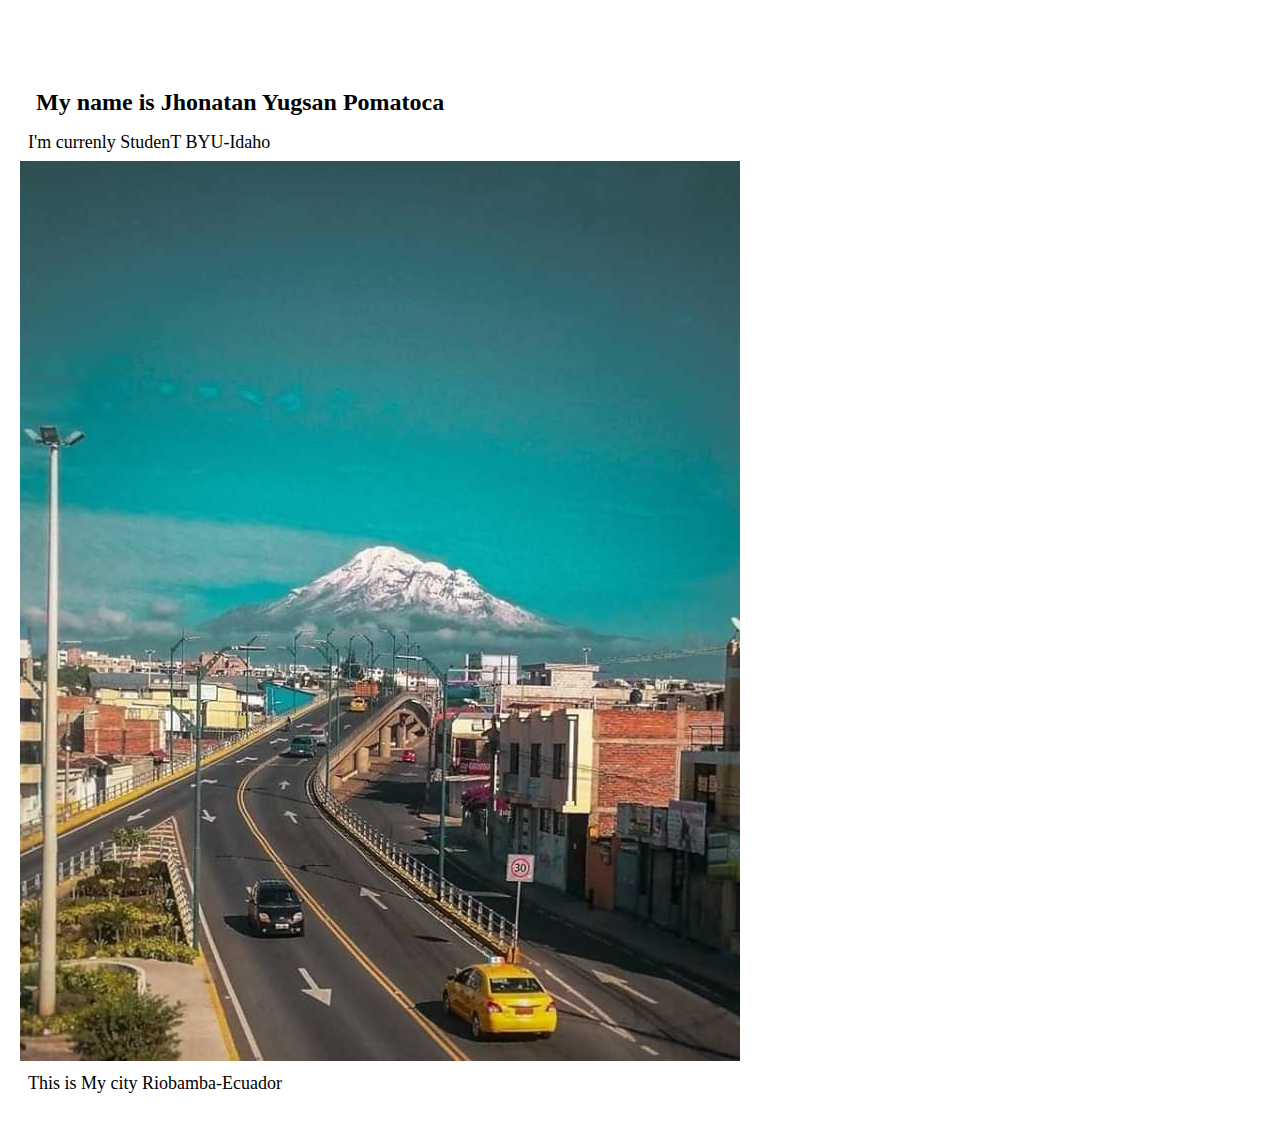
<file: index.html>
<!DOCTYPE html>
<html lang="en">
<head>
    <meta charset="UTF-8">
    <meta name="viewport" content="width=device-width, initial-scale=1.0">
    <title>Home Page </title>
    <link rel="stylesheet" href="styles/stlyles.css">
</head>
<body>
    <h1>Hola Mundo</h1>
    <h2>My name is Jhonatan Yugsan Pomatoca</h2>
    <P>I'm currenly StudenT BYU-Idaho</P>
    <img src="images/Nevado-Chimborazo.jpg" alt="">
    <p>This is My city Riobamba-Ecuador</p>
</body>
</html>
</file>
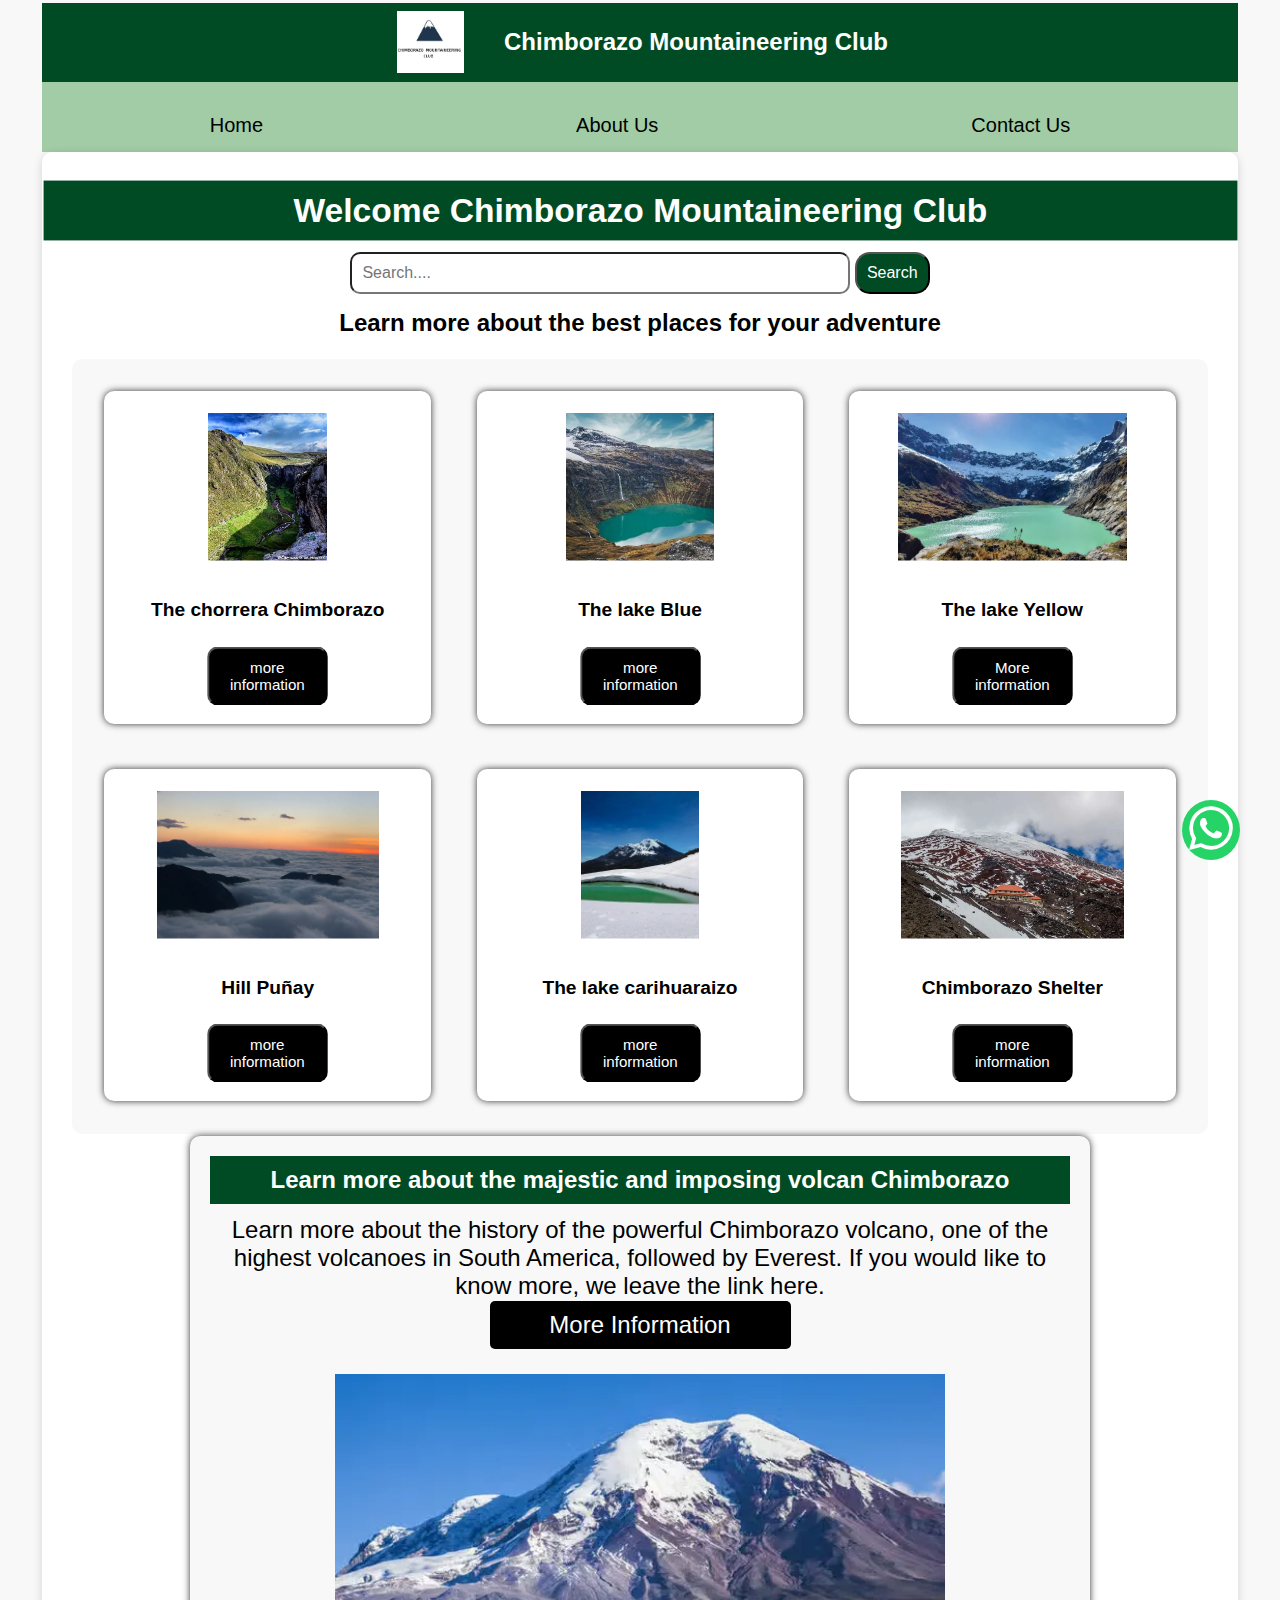
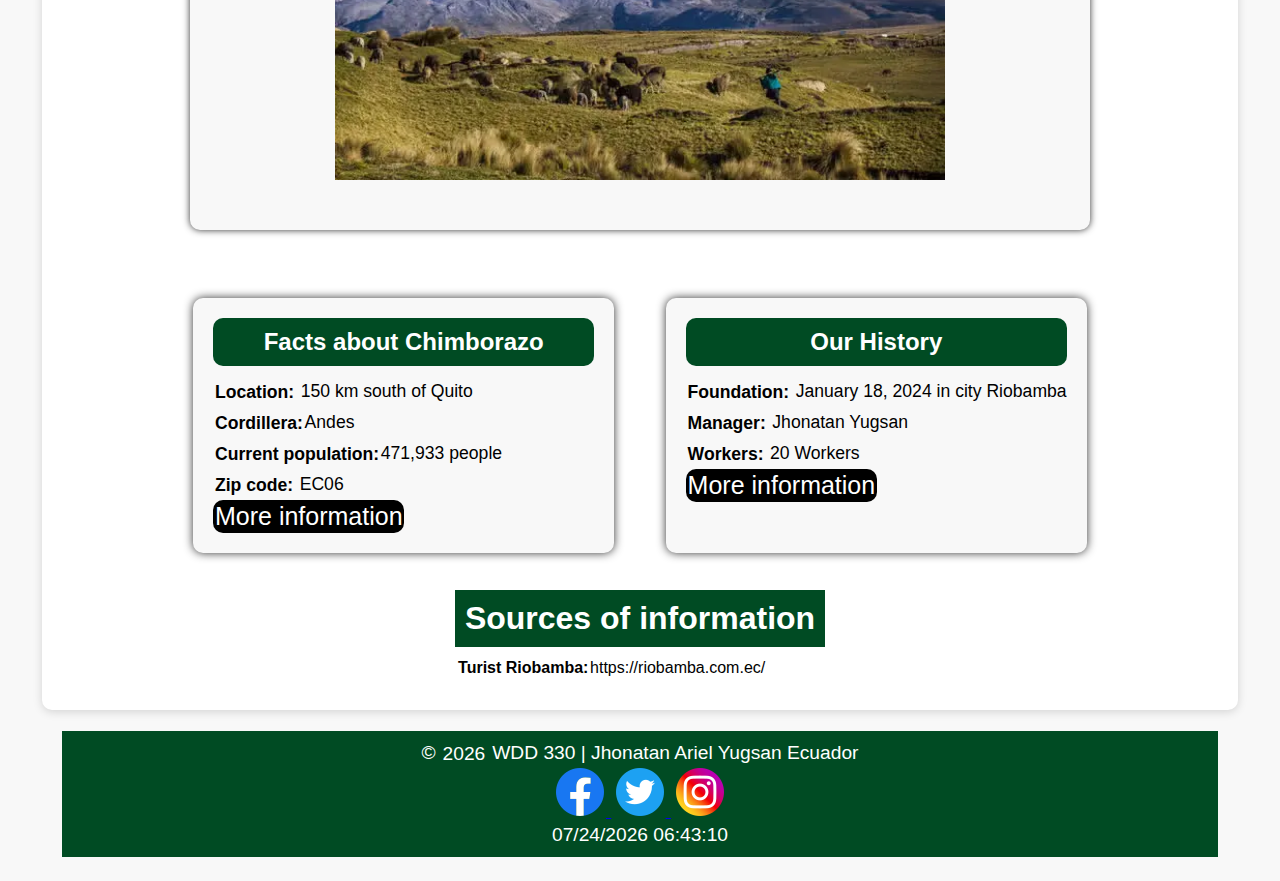
<file: project/index.html>
<!DOCTYPE html>
<html lang="en-US">
<head>
    <meta charset="UTF-8">
    <meta name="viewport" content="width=device-width, initial-scale=1.0">
    <title> Home | Chimborazo Mountaineering Club</title>
    <meta name="description" content="Home Page- Chimborazo Mountaineering Club​​">
    <meta name="author" content="Jhonatan  Yugsan ">
    <meta property="og:title" content="Home Chimborazo Mountaineering Club​" >
    <meta property="og:type" content="website">
    <link rel="icon" href="images/logoproject.webp" type="images/logoproject" >
    <link rel="stylesheet" href="css/home.css">
    <link rel="preconnect" href="https://fonts.googleapis.com">
    <link rel="preconnect" href="https://fonts.gstatic.com" crossorigin>
    <link rel="stylesheet" href="https://cdnjs.cloudflare.com/ajax/libs/font-awesome/6.6.0/css/all.min.css">
    <script defer src="scripts/home.js"></script>
  
</head>
<body> 
   <a href="https://api.whatsapp.com/send?phone=" class="btn-wsp" target="_blank">
        <i class="fa-brands fa-whatsapp"></i>
    </a>
    
    <header>
        
        <img  src="images/logoproject.webp" alt="Logo club mountainig">
    
        <span>Chimborazo  Mountaineering Club</span>         
    </header>  
    <nav>
        <a id="menu" href="#" class="show"></a>
        <ul class="navigation"> 

            <li><a href="index.html" id="Home">Home</a></li>
            <li><a href="about.html" id="About">About Us</a></li>
            <li><a href="contact.html" id="Contact">Contact Us</a></li>
           
           
        </ul> 
        
    </nav>  

    <main> 
        <h1>Welcome  Chimborazo  Mountaineering Club</h1>
        <div class="introduction">
       <div class="search">
        <input type="text" placeholder="Search....">
        <button>Search</button>

       </div>
        </div>
        <div class="discover"> 
        <h2>Learn more about the best places for your adventure</h2>
        </div>

        <section class="Placeschimborazo">

        <div class="card">
        <img src="images/chorrerachimborazo.webp" alt=" The Chorrera Chimborazo" loading="lazy">
        <h3>The chorrera Chimborazo</h3>
         <button id="openButton">more information</button>
         <dialog  id="dialogBox">
          <p><strong>Location:</strong>F579+PMH, San Juan</p>
          <p><strong>Altitude:</strong> 3.550 m.s.n.m</p>
          <p><strong>Phone number:</strong>(2345)88690</p>
          <p><strong>Sports:</strong> hike ,climbing</p>
           <p><strong>Information:</strong>Considered one of the best climbing areas in Ecuador, located at 3,550 meters above sea level, it has more than 100 equipped rock climbing routes, ranging in difficulty from V+ to 8c+; its walls are 2 km long and range in height from 20 to 100 meters.</p>
          <img src="images/chorrerachimborazo.webp" alt=" The Chorrera Chimborazo" loading="lazy">
          <button id="closeButton">X</button>
        </dialog>
        </div>
                
        <div class="card">
        <img src="images/lakeblues.webp" alt=" The lake Blue" loading="lazy">
        <h3>The lake Blue </h3> 
        <button id="openInfo">more information</button>
        <dialog  id="dialogInfo">
          <p><strong>Location:</strong>7HXF+52M, Cubillín</p>
          <p><strong>Altitude:</strong> 4.189 m.s.n.m.</p>
          <p> <strong>Phone number:</strong>(2345)458690</p>
          <p> <strong>Sports:</strong> camping ,hike</p>
          <p><strong>Information:</strong>This lagoon is considered the most beautiful in the El Altar Volcano lake complex in Chimborazo Province, Ecuador, due to its diverse and spectacular waterfalls, emanating from melting glaciers, its large caldera-shaped volcanic rock, and its azure waters. It is located at an altitude of 4,189 meters above sea level.</p>
          <img src="images/lakeblues.webp" alt=" The lake Blue" loading="lazy">
          <button id="closeInfo">X</button>
        </dialog>
        </div>

        <div class="card">
        <img src="images/lakeyellow.webp" alt=" The lake Blue" loading="lazy">
        <h3>The lake Yellow </h3>
        <button id="openInfor">More information</button>
        <dialog  id="dialogInfor">
        <p> <strong>Location:</strong> Sangay National Park, 8HH7+5PW Campin</p>
        <p><strong>Altitude:</strong>  4.150 m s.n.m</p>
        <p> <Strong>Phone number:</Strong> (2345)458690</p>
        <p> <strong>Sports:</strong> climbing, hike</p>
        <p> <strong>Information:</strong>It is one of the lagoons in the Altar Nevado lake system. It is located within the peak's crater at 4,150 m above sea level. It is formed by the melting of the snow and its mineral color, hence its name "Yellow Lagoon." The formation is approximately 220 to 250 m wide by 600 m long.</p>
        <img src="images/lakeyellow.webp" alt=" The lake Blue" loading="lazy">
        <button id="closeInfor">X</button>
      </dialog>
        </div>
        
        <div class="card">
        <img src="images/hillpuñay.webp" alt=" The lake Blue" loading="lazy">
        <h3>Hill Puñay </h3>
        <button id="openIn">more information</button>
        <dialog  id="dialogIn">
          <p> <strong>Location:</strong>M28H+WM, Llagos</p>
          <p><strong>Altitude:</strong> 2.139 m.s.n.m.</p>
          <p><strong>Phone number:</strong> (2345)458690</p>
          <p><Strong>Sports:</Strong> hike, camping</p>
          <p><Strong>Information:</Strong>Puñay is the mountain that rises alone in the middle of the great Piñancay valley. It boasts brilliant sunsets, accompanied by rays that pierce the vast coastal plain. The residents of Chunchi claim that on clear nights, they can see the lights of Guayaquil glisten from the top of this mountain. </p>
          <img src="images/hillpuñay.webp" alt=" The lake Blue" loading="lazy">
          <button id="closeIn">X</button>
        </dialog>
        </div>
        
    
        <div class="card">
            <img src="images/lakegariguarazo.webp" alt=" The lake Blue" loading="lazy">
            <h3>The lake carihuaraizo </h3>
            <button id="openMore">more information</button>
            <dialog  id="dialogMore">
              <p><strong>Location:</strong>H6VW+RCG</p>
              <p><strong>Altitude:</strong> 4.179 m.s.n.m.</p>
              <p> <strong>Phone number:</strong>(2345)458690</p>
              <p><strong>Sports:</strong> camping, hike</p>
              <p><Strong>Information:</Strong> Carihuairazo is one of the most easily accessible and acclimatizing mountains for mountaineers seeking to summit the country's most challenging peaks. It is located just 10 km from Nevado Chimborazo</p>
              <img src="images/lakegariguarazo.webp" alt=" The lake Blue" loading="lazy">
           
              <button id="closeMore">X</button>
            </dialog>
            </div>
        <div class="card">
            <img src="images/refsafechimborazo.webp" alt=" The lake Blue" loading="lazy">
            <h3>Chimborazo Shelter </h3>
            <button id="openFile">more information</button>
            <dialog  id="dialogFile">
            <p><strong>Location:</strong>The foot of Chimborazo on its southwest slope.</p>
            <p><strong>Altitude:</strong> 4.179 m.s.n.m.</p>
            <p> <strong>Phone number:</strong>(2345)458690</p>
            <p><strong>Sports:</strong> climbing , camping</p>
            <p><Strong>Information:</Strong>At the Chimborazo refuge, you can engage in activities such as photography, environmental interpretation, landscape observation (flora and fauna - condors - vicuñas), handicraft sales, and food service. The Andean condor is a bird of great value to Ecuador and can be seen on the National Emblem and the Flag of Ecuador.</p>
            <img src="images/refsafechimborazo.webp" alt=" The lake Blue" loading="lazy">
            <button id="closeFile">X</button>
          </dialog>
            </div>
             
       
      </section>

      <section class="Heros">
        <h2>Learn more about the majestic and imposing volcan Chimborazo</h2>
           
        <p> Learn more about the history of the powerful Chimborazo volcano, one of the highest volcanoes in South America, followed by Everest. If you would like to know more, we leave the link here.</p>
        <a href="https://www.google.com/search?q=a07694d29&rlz=1C1ONGR_esEC1051EC1051&sourceid=chrome&ie=UTF-8" class="cta-button">More Information</a>
        <img src="images/chimborazo.webp"  alt="chamber commerce Riobamba">
   
    </section>
     <div class="info-grid"> 
                <section id="Facts">
                    <h2>Facts about Chimborazo</h2>
                    <ul>
                        <li><strong>Location:</strong> 150 km south of Quito</li>
                        <li> <strong>  Cordillera:</strong>Andes </li>
                        <li> <strong>Current population:</strong>471,933 people</li>
                        <li> <strong>Zip code:</strong> EC06 </li>
                        
                    </ul>
                    <a href="https://es.wikipedia.org/wiki/Provincia_de_Chimborazo">More information</a>

                </section>
                <section id="histoty">
                    <h2>Our History</h2>
                    <ul>
                      <li>
                        <strong>Foundation:</strong> January 18, 2024 in city Riobamba
                      </li>
                      <li><strong>Manager:</strong> Jhonatan Yugsan</li>
                      <li><strong>Workers:</strong>  20 Workers</li>
                    </ul>
                    <a href="about.html" target="_blank"> More information</a>
                  </section>
                  </div>
                  <div class="source">
                  <h4>Sources of information</h4>
                  <p><strong>Turist Riobamba:</strong>https://riobamba.com.ec/</p>
                </div>

        </main>
    <footer>
        <p>&copy; <span id="copyright-year"></span> WDD 330 | Jhonatan Ariel Yugsan  Ecuador</p>
        <a href="https://www.facebook.com/">
            <img src="images/facebooklogo.png" alt="Facebook">
          </a>
            <a href="https://twitter.com">
            <img src="images/Twiterlogo.png" alt="Twitter">
          </a>
          <a href="https://www.instagram.com/">
            <img src="images/Instagramlogo.png" alt="Instagram">
          </a>
           
        <p id="demo"></p>
        
    </footer>
    <script src="scripts/main.js" type="module"></script>
  </body>
</html>
</file>
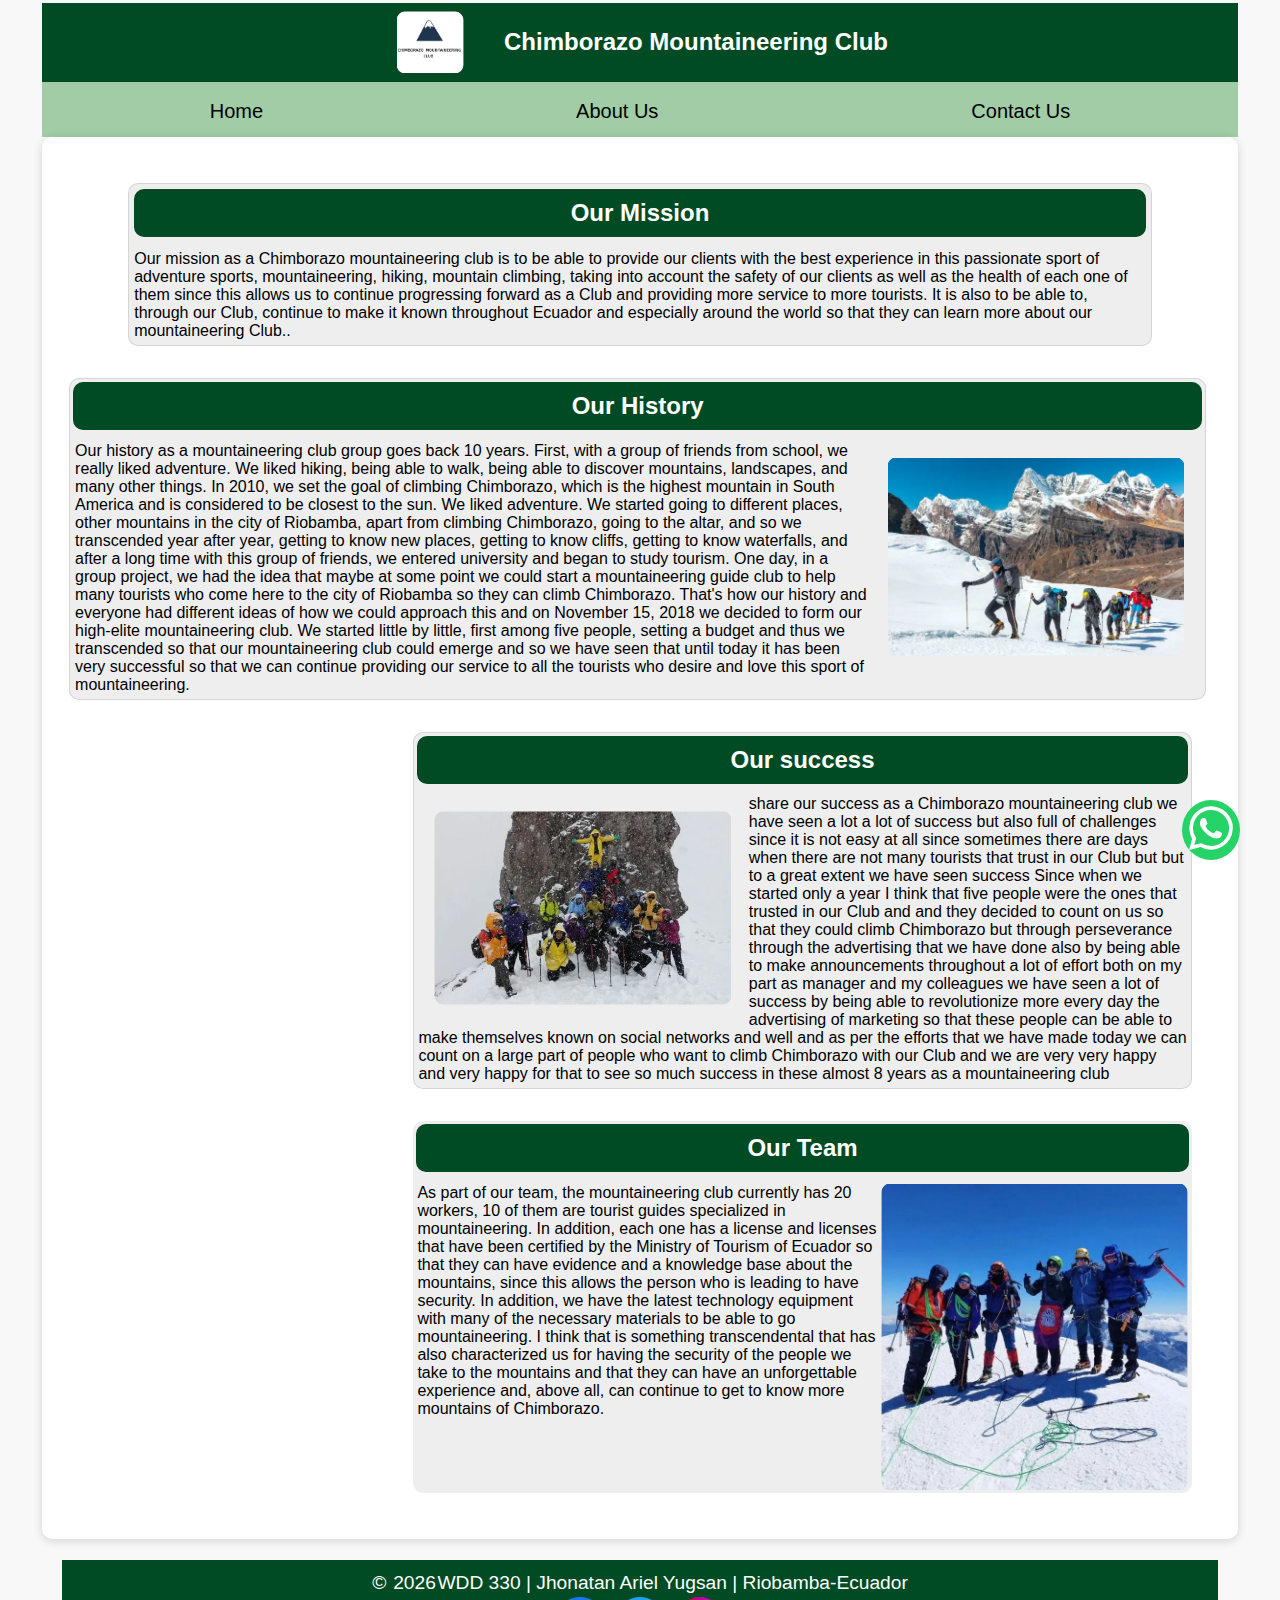
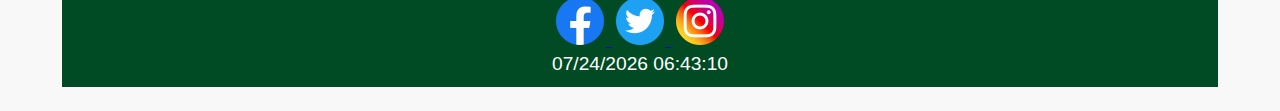
<file: project/about.html>
<!DOCTYPE html>
<html lang="en-US">
<head>
    <meta charset="UTF-8">
    <meta name="viewport" content="width=device-width, initial-scale=1.0">
    <title> About | Chimborazo Mountaineering Club</title>
    <meta name="description" content="About Page- Chimborazo Mountaineering Club​​">
    <meta name="author" content="Jhonatan  Yugsan ">
    <meta property="og:title" content="About Chimborazo Mountaineering Club​" >
    <meta property="og:type" content="website">
    <meta property="og:url" content="https://jhonatan-35.github.io/projectWdd330/project/about.html" >
    <meta property="og:image" content="https://github.com/Jhonatan-35/projectWdd330/tree/main/project/images" >
    <link rel="icon" href="images/logoproject.webp" type="images/logoproject" >
    <link rel="stylesheet" href="css/about.css">
    <link rel="preconnect" href="https://fonts.googleapis.com">
    <link rel="preconnect" href="https://fonts.gstatic.com" crossorigin>
    <link rel="stylesheet" href="https://cdnjs.cloudflare.com/ajax/libs/font-awesome/6.6.0/css/all.min.css">
    <script defer src="scripts/home.js"></script>

</head>
<body> 
   <a href="https://api.whatsapp.com/send?phone=" class="btn-wsp" target="_blank">
        <i class="fa-brands fa-whatsapp"></i>
    </a>
    
    <header>
        
        <img  src="images/logoproject.webp" alt="Logo Project">
    
        <span>Chimborazo  Mountaineering Club</span>         
    </header>  
    <nav>
        <a id="menu" href="#" class="show"></a>
        <ul class="navigation"> 

            <li><a href="index.html" id="Home">Home</a></li>
            <li><a href="about.html" id="About">About Us</a></li>
            <li><a href="contact.html" id="Contact">Contact Us</a></li>
           
           
        </ul> 
        
    </nav>  

    <main> 
        
      
    
        <div class=" conteneder">
            <section>
            <div class="title-content">
              <h2>Our Mission</h2>
            </div>
              
              <p>Our mission as a Chimborazo mountaineering club is to be able to provide our clients with the best experience in this passionate sport of adventure sports, mountaineering, hiking, mountain climbing, taking into account the safety of our clients as well as the health of each one of them since this allows us to continue progressing forward as a Club and providing more service to more tourists. It is also to be able to, through our Club, continue to make it known throughout Ecuador and especially around the world so that they can learn more about our mountaineering Club..</p>
            </section>
            </div>  
          
        <div class="cont">
        <section>
          <h2>Our History</h2>
          <img src="images/Revolutioncamping.webp" alt=" History club montain" width="300" loading="lazy">
          <p>Our history as a mountaineering club group goes back 10 years. First, with a group of friends from school, we really liked adventure. We liked hiking, being able to walk, being able to discover mountains, landscapes, and many other things. In 2010, we set the goal of climbing Chimborazo, which is the highest mountain in South America and is considered to be closest to the sun. We liked adventure. We started going to different places, other mountains in the city of Riobamba, apart from climbing Chimborazo, going to the altar, and so we transcended year after year, getting to know new places, getting to know cliffs, getting to know waterfalls, and after a long time with this group of friends, we entered university and began to study tourism. One day, in a group project, we had the idea that maybe at some point we could start a mountaineering guide club to help many tourists who come here to the city of Riobamba so they can climb Chimborazo. That's how our history and everyone had different ideas of how we could approach this and on November 15, 2018 we decided to form our high-elite mountaineering club. We started little by little, first among five people, setting a budget and thus we transcended so that our mountaineering club could emerge and so we have seen that until today it has been very successful so that we can continue providing our service to all the tourists who desire and love this sport of mountaineering. </p>
          
          
        </section>
        </div>
        <div class=" Sucess">
          <section>
            <h2>Our success</h2>
            <img src="images/gred.webp" alt="Sucess club montain" width="300" loading="lazy">
            <p>share our success as a Chimborazo mountaineering club we have seen a lot a lot of success but also full of challenges since it is not easy at all since sometimes there are days when there are not many tourists that trust in our Club but but to a great extent we have seen success Since when we started only a year I think that five people were the ones that trusted in our Club and and they decided to count on us so that they could climb Chimborazo but through perseverance through the advertising that we have done also by being able to make announcements throughout a lot of effort both on my part as manager and my colleagues we have seen a lot of success by being able to revolutionize more every day the advertising of marketing so that these people can be able to make themselves known on social networks and well and as per the efforts that we have made today we can count on a large part of people who want to climb Chimborazo with our Club and we are very very happy and very happy for that to see so much success in these almost 8 years as a mountaineering club</p>
         
          </section>
          </div>
          <div class=" Account">
            <section>
              <h2>Our Team</h2>
              <img src="images/guideturistrio.webp" alt="team turist" width="400" loading="lazy">
             
              <p> As part of our team, the mountaineering club currently has 20 workers, 10 of them are tourist guides specialized in mountaineering. In addition, each one has a license and licenses that have been certified by the Ministry of Tourism of Ecuador so that they can have evidence and a knowledge base about the mountains, since this allows the person who is leading to have security. In addition, we have the latest technology equipment with many of the necessary materials to be able to go mountaineering. I think that is something transcendental that has also characterized us for having the security of the people we take to the mountains and that they can have an unforgettable experience and, above all, can continue to get to know more mountains of Chimborazo.</p>
            
            </section>
            </div>

                  

        </main>
    <footer>
        <p>&copy; <span id="copyright-year"></span>WDD 330 | Jhonatan Ariel Yugsan | Riobamba-Ecuador</p>
        <a href="https://www.facebook.com/">
            <img src="images/facebooklogo.png" alt="Facebook">
          </a>
            <a href="https://twitter.com">
            <img src="images/Twiterlogo.png" alt="Twitter">
          </a>
          <a href="https://www.instagram.com/">
            <img src="images/Instagramlogo.png" alt="Instagram">
          </a>
        <p id="demo"></p>
       
    </footer>
    
  </body>
</html>
</file>
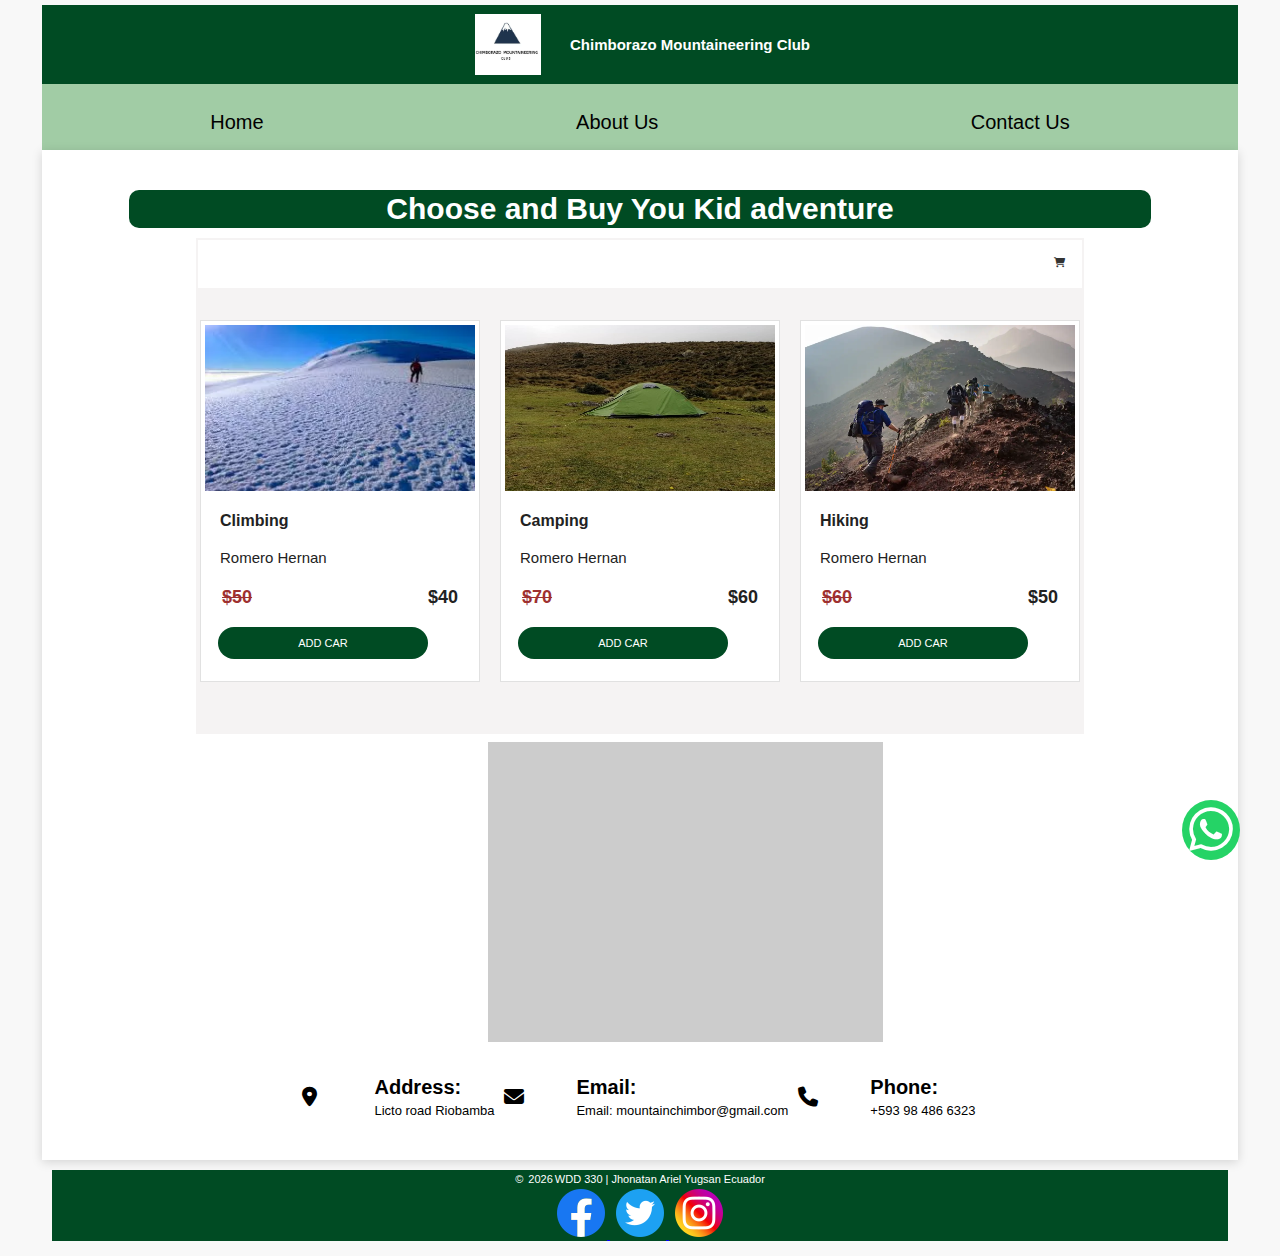
<file: project/contact.html>
<!DOCTYPE html>
<html lang="en-US">
<head>
    <meta charset="UTF-8">
    <meta name="viewport" content="width=device-width, initial-scale=1.0">
    <title> Contact |Chimborazo Mountaineering Club</title>
    <meta name="description" content="Contact Page- Chimborazo Mountaineering Club​">
    <meta name="author" content="Jhonatan  Yugsan ">
    <meta property="og:title" content="Contact" >
    <meta property="og:type" content="website">
    <meta property="og:url" content="https://jhonatan-35.github.io/wdd231/project/contact.html" >
    <meta property="og:image" content="https://github.com/Jhonatan-35/wdd231/tree/main/project/images" >
    <link rel="icon" href="images/logoproject.webp" type="images/logoproject" >
    <link rel="stylesheet" href="css/contact.css">
    <link rel="preconnect" href="https://fonts.googleapis.com">
    <link rel="preconnect" href="https://fonts.gstatic.com" crossorigin>
    <link rel="stylesheet" href="https://cdnjs.cloudflare.com/ajax/libs/font-awesome/6.6.0/css/all.min.css">
    <script defer src="scripts/contact.js"></script>
    
</head>
<body> 
  <a href="https://api.whatsapp.com/send?phone=" class="btn-wsp" target="_blank">
    <i class="fa-brands fa-whatsapp"></i>
</a>
    
    <header>
        
        <img  src="images/logoproject.webp" alt="Logo project">
    
        <span>Chimborazo Mountaineering Club</span>         
    </header>  
    <nav>
        <a id="menu" href="#" class="show"></a>
        <ul class="navigation"> 

          
          <li><a href="index.html" id="Home">Home</a></li>
          <li><a href="about.html" id="About">About Us</a></li>
          <li><a href="contact.html" id="Contact">Contact Us</a></li>
         
        </ul> 
        
    </nav>  
   
    <main> 
       
      <h1>Choose and  Buy You Kid adventure</h1>
      <div class="container">
        <nav id="car">
            <i class="fa-solid fa-cart-shopping">
                <div class="buy-card">
                    <ul class="nav-card">
                        <li>imagen</li>
                        <li>Name</li>
                        <li>Price</li>
                        <li>Cantidad</li>
                        <li></li>
                    </ul>
                    <div class="list_of_adventures">
                        <img src="images/climbing.webp" alt="">
                        <p>Climbing</p>
                        <p>40$</p>
                        <p>1</p>
                        <P>X</P>

                    </div>
                    <button id="remove_car">Remove Car</button>
                </div>
            </i>
        </nav>
       
        <div class="grid" id="list-Car">
            <div class="items">
                <img src="images/climbing.webp" alt="climbing Chimborazo">
                <div class="info">
                    <h3>Climbing</h3>
                    <p>Romero Hernan</p>
                    <div class="precio">
                        <p>$50</p>
                        <p>$40</p>
                    </div>
                    <button>Add Car</button>
                </div>
            </div>
            <div class="items">
                <img src="images/acampar.webp" alt="camping Chimborazo">
                <div class="info">
                    <h3>Camping</h3>
                    <p>Romero Hernan</p>
                    <div class="precio">
                        <p>$70</p>
                        <p>$60</p>
                    </div>
                    <button>Add Car</button>
                </div>
            </div>
            <div class="items">
                <img src="images/raisechim.webp" alt=" Raise mountain">
                <div class="info">
                    <h3>Hiking</h3>
                    <p>Romero Hernan</p>
                    <div class="precio">
                        <p>$60</p>
                        <p>$50</p>
                    </div>
                    <button>Add Car</button>
                </div>
            </div>
            </div>
        
    </div>

      <div class="map-container">
      <div class="mapBg"></div>
      <div class="map">
          <iframe src="https://www.google.com/maps/embed?pb=!1m14!1m12!1m3!1d7975.860332933913!2d-78.60609318623051!3d-1.762775034419312!2m3!1f0!2f0!3f0!3m2!1i1024!2i768!4f13.1!5e0!3m2!1ses!2sec!4v1720555062243!5m2!1ses!2sec" width="600" height="450" style="border:0;" allowfullscreen="" loading="lazy" referrerpolicy="no-referrer-when-downgrade"></iframe>
      </div>
    </div>
 
  <div class="contactMethod">
    <div class="method">
        <i class="fa-solid fa-location-dot contactIcon"></i>
        <article class="text">
            <h2 class="sub-heading">Address:</h2>
            <p class="para"> Licto road Riobamba</p>
        </article>
    </div>

    <div class="method">
        <i class="fa-solid fa-envelope contactIcon"></i>
        <article class="text">
            <h2 class="sub-heading">Email:</h2>
            <p class="para">Email: mountainchimbor@gmail.com</p>
        </article>
    </div>

    <div class="method">
        <i class="fa-solid fa-phone contactIcon"></i>
        <article class="text">
            <h2 class="sub-heading">Phone:</h2>
            <p class="para">+593 98 486 6323</p>
        </article>
    </div>

</div>
<aside id="currenly-visited"></aside>
        </main>
    <footer>
        <p>&copy; <span id="copyright-year"></span>WDD 330 | Jhonatan Ariel Yugsan  Ecuador</p>
        <a href="https://www.facebook.com/">
          <img src="images/facebooklogo.png" alt="Facebook">
        </a>
          <a href="https://twitter.com">
          <img src="images/Twiterlogo.png" alt="Twitter">
        </a>
        <a href="https://www.instagram.com/">
          <img src="images/Instagramlogo.png" alt="Instagram">
        </a>
       
    </footer>
    
    
  </body>
</html>
</file>
<file: styles/stlyles.css>
* {
    margin: 0px;
    padding: 0px;
  
  }
  body {
   
    max-width: 100%;
    padding: 20px;
    font-family: Arial, Helvetica, sans-serif;
    background: var(--secundary-color);
  }
  :root{
    --primary-color:#004b23;
    --secondary-color:#050505;
    --terciary-color:#A1CCA5;
  
}
  header, footer {
   
    margin: 0 auto;
    background-color:var(--primary-color);
  }
  header{
      padding: 20px;
      background-color:var(--primary-color);
      margin: auto;
      }
  h1{
    font-family: Arial, Helvetica, sans-serif;
    margin:1rem;
    margin-left: 25%;
    color: #fff;
  
  }
  .incon img{
    width: 150px;

  }

  h2{
    margin: 1rem;
    font-family: Georgia, 'Times New Roman', Times, serif;

  }
  p{
    margin: 0.5rem;
    font-size: 18px;
    font-family: Georgia, 'Times New Roman', Times, serif;

  }
  nav {
    background-color:var(--terciary-color);
    justify-content: space-between;
    display: flex;
    
  }
  nav a {
    
    text-decoration: none;
    width: 100px;
    display: inline-block;
    color: black;
    font-weight: bold;
    padding: 8px 12px;
    margin: 0.5rem;
   

   
  }


  footer p{
    background-color: var(--primary-color);
    text-align: center;
    padding: 2%;
    color: #fff;
  }
</file>
<file: project/css/home.css>
*{
    margin: 0;
    padding: 0.1rem;
    box-sizing: border-box;
  }


body {
    font-family:Arial, Helvetica, sans-serif ;
    background-color: #f8f8f8;
}
:root{
    --primary-color:#004b23;
    --secunddary-color:#A1CCA5;
}
.btn-wsp{
    position: fixed;
    width: 58px;
    height: 60px;
    background-color: #25d366;
    bottom: 40px;
    right: 40px;
    color: #fff;
    border-radius: 50%;
    text-align: center;
    overflow: hidden;
  }
  input {
    width: 500px;
    padding: 10px;
    border-radius: 10px;
    font-size: 1rem;
  }
  button{
    background-color: var(--primary-color);
    color: #fff;
    padding: 10px;
    font-size: 1rem;
    border-radius: 15px;
  }
  button:hover{
    background-color: #000;
  }
  h4{
    background-color: #fff;
    color: #000;
  }
  .fa-whatsapp{
    font-size: 50px;
  }
  .btn-wsp:hover{
    background-color:#28e76e ;
  }
  .card button{
    background: #000;
    color: #fff;
    width: 40%;
    border-radius: 10px;
    font-size: 0.9rem;
    transform: scale(1.05);
    transition: opacity 0.3s ease-in-out
  }

  .card button :hover{
    transform: scale(1.05);
    transition: opacity 0.3s ease-in-out;
  }

  #dialogFile{
    margin-left: 25%;
    margin-top: 2rem;
  }
  dialog{
    margin-left: 25%;
    margin-top: 2rem;
    border-radius: 10px;
    border-color: #fff;
    box-shadow: 0 0 10px #333;
    width: 25%;
  }
  dialog p{
    margin: 0.5rem;
  }
.Heros {
    text-align: center;
    padding:  20px;
    color: white;
    margin-bottom: 2rem;
    max-width: 900px;
    border-radius: 10px;
    background: #f8f8f8;
    box-shadow:0 0 7px #333;
  }
  .discover h2{
    background-color: #fff;
    color: #000;
  }
  .Placeschimborazo a :hover{
    transform: scale(1.05);
    transition: opacity 0.3s ease-in-out;
   }
   .card a:hover {
    transform: scale(1.05);
    transition: opacity 0.3s ease-in-out;
  }

  .Heros img {
    margin: 1rem;
    max-width: 630px;
    border-radius: 10px;
    margin-top: 15px;
   
  }

  #Facts h2 {
    border-radius: 10px;
  }
  #Facts, #histoty {
    background: #f8f8f8;
    padding: 20px;
    border-radius: 10px;
    box-shadow: 0 0 10px #333;
    transition: transform 0.3s ease-in-out, background-color 0.3s ease-in-out;
    color: black;
    margin: 1rem;
}
#Facts ul li, #histoty ul li {
    font-size: 1.1rem;
    padding: 5px 0;
    color: black;
}
#Facts ul, #histoty ul {
    list-style-type: none;
    padding: 0;
}
#Facts a, #histoty a {
    display: inline-block;
    color: #fff;
    font-size: 25px;
    text-decoration: none;
    transition: color 0.3s ease-in-out;
    border-radius: 10px;
   
}
#Facts a:hover, #histoty a:hover {
    text-decoration: underline;
    
}
#Facts a{
    background-color: #000000;
    text-align: center;

}

#Facts a{
    background-color: #000000;
    text-align: center;
  
}

.introduction a{
    background: #000;
    width: 200px;
    text-align: center;
    align-items: center;

}


  .Heros a{
    font-size: 1.5rem;
  }
h1{
    transform: scale(1.05);
    transition: opacity 0.3s ease-in-out;
    animation: 1s ease-in-out 0s 1 normal forwards running fadeIn;
}
  .Heros h1 {
    font-size: 2rem;
  }

  .Heros p {
    font-size: 1.5rem;
    color: #000;
  }
  .introduction h2{
    background-color: #fff;
    color: #000;
  }
  .cta-button {
    display: inline-block;
    padding: 10px 20px;
    width: 35%;
    background: #000;
    color: white;
    text-decoration: none;
    border-radius: 5px;
    transition:transform 0.3s ;
    
  }
  
  .cta-button:hover {
    background: #000;
    transform: scale(1.2);
  }
  
  .Placeschimborazo h2{
    background: #fff;
    color: #000;
   }

.card img{
    height:auto ;
    width: 100px; 
}


  h2 {
      
        padding: 10px;
        background: var(--primary-color);
        color: white;
        text-align: center;
        margin-bottom: 10px;
        width: 100%;
        font-size: 1.5rem;
    }

@media (max-width: 500px) {

    #Facts, #histoty {
    
        transition: transform 0.3s ease-in-out, background-color 0.3s ease-in-out;
      
    }

    input {
    width: 300px;
    padding: 10px;
    border-radius: 10px;
    font-size: 1rem;
    margin-left: 10%;
  }

    dialog{
        margin-left: 25%;
        margin-top: 2rem;
        border-radius: 10px;
        border-color: #fff;
        box-shadow: 0 0 10px #333;
        width: 25%;
      }
      dialog p{
        margin: 1rem;
      }
    #histoty a{
        background-color:#000 ;
    }
    .card a {
        background-color: #000;
        display: block;
        margin-top: 10px;
        padding: 8px 12px;
        color: #fff;
        border-radius: 10px;
        text-decoration-line: none;
        
      }
 
    .introduction a{
        background: #000;
        width: 200px;
        text-align: center;
        align-items: center;
        margin-left: 25%;
    
    }
.Heros {
    text-align: center;
    padding:  20px;
    color: white;
    margin-bottom: 2rem;
    max-width: 800px;
    border-radius: 10px;
    background: #f8f8f8;
    box-shadow:0 0 7px #333;
  }

  .Heros img {
    margin: 1rem;
    max-width: 280px;
    border-radius: 10px;
    margin-top: 15px;
   
  } 
    .Heros img {
        
        width: 300px;
        border-radius: 10px;
        padding: 10px;
        margin-top: 15px;

      } 

}

@media (min-width: 750px) {


    dialog{
        margin-left: 25%;
        margin-top: 2rem;
        border-radius: 10px;
        border-color: #fff;
        box-shadow: 0 0 10px #333;
        width: 25%;
      }
      dialog p{
        margin: 1rem;
      }
    .info-grid {
        display: grid;
        grid-template-columns: 1fr 1fr; 
        gap: 20px; 
        max-width: 1200px;
        margin: 0 auto;
        padding: 20px;
        border-radius: 20px;
        }
    
        #Facts, #histoty {
            background: #f8f8f8;
            padding: 20px;
            
            box-shadow: 0 0 10px #333;
            transition: transform 0.3s ease-in-out, background-color 0.3s ease-in-out;
            color: black;
        }
    
        #Facts:hover, #histoty:hover {
            transform: scale(1.03); 
            box-shadow: 4px 4px 15px rgba(0, 0, 0, 0.2);
        }
    
        #Facts ul, #histoty ul {
            list-style-type: none;
            padding: 0;
        }
    
        #Facts ul li, #histoty ul li {
            font-size: 1.1rem;
            padding: 5px 0;
            color: black;
        }
    
        #currendemographis h2, #histoty h2 {
            
            color:#fff; 
            border-radius: 10px;
        }
    
       
        #Facts a, #histoty a {
            display: inline-block;
            color: #fff;
            font-size: 25px;
            text-decoration: none;
            transition: color 0.3s ease-in-out;
            border-radius: 10px;
           
        }
    
     
        #Facts a:hover, #histoty a:hover {
            text-decoration: underline;
            
        }
        #Facts a{
            background-color: #000000;
            text-align: center;
    
        }
        #histoty a{
            background-color: #000000;
            text-align: center;
    
        }
  
 
    header {
      
        align-items: center;
        display: flex;
        justify-content: center;
        background:var(--primary-color);
        gap: 2rem;
        text-align: center;
       
    }
    body {
        margin: 0 auto;
        max-width: 1200px;
      
    }
  
    
    .Heros img {
        
        width: 100%;
        border-radius: 10px;
        padding: 10px;
        margin-top: 15px;

      } 

    header img {
        width: 70px;
        margin: 5px;
       
    }

    header span {
        
        font-weight: 600;
        font-size: 1.5rem;
        color: white;
    }

 
    nav {
        padding: 10px;
        background-color: #A1CCA5;
       
      
    
    }
      nav button {
        display: none;
    }
    nav ul {
        justify-content: space-around;
        list-style: none;
        display: flex;
       
      
    }

    nav ul li a {
        font-size: 20px;
        text-decoration: none;
        color: #000;
        transition: transform 0.3s ease-in-out;
        display: inline-block;
       
      
    }

    nav ul li a:hover {
        
        transform: scale(1.2);
        transition: transform 0.3s ease-in-out;
      
    }

    nav ul li a.active {
        color: white;
        background-color: var(--primary-color);
        font-weight: bold;
        padding: 8px 12px;
        border-radius: 5px;
        text-decoration: none;
    }
    h1, h4 {
        text-align: center;
        font-size: 2rem; 
        background: var(--primary-color);
        padding: 10px;
        color: white;
        width: 100%;
        margin-bottom: 10px;
       
    }
    
  
    
    main {
       
        flex-direction: column;
        background: white;
        display: flex;
        align-items: center;
        padding: 30px;
      
    }

    .Placeschimborazo {
        
        padding: 10px;
        margin-bottom: 15px;
        background-color: #f8f8f8;
        width: 100%;
        

    }
 
    .Bottons {
       
        gap: 10px;
        justify-content: center;
        margin: 20px 0;
        display: flex;
        margin-left: 40%;
    }

    .Bottons button {
        padding: 10px;
        border-radius: 5px;
        color: white;
        border: none;
        background: var(--primary-color);
        cursor: pointer; 
        transition: transform 0.2s ease-in-out;
        
    }

    .Bottons button.active {
        color: white;
        font-weight: bold;
        background-color: var(--secunddary-color);
    }

    .Bottons button:hover {
        transform: scale(1.5);
    }

    .card {
        padding: 15px;
        text-align: center;
        box-shadow: 0 0 7px #333;
        background: white;
    }
    
    .card {
        display: flex;
        flex-direction: row;
        gap: 15px;
        align-items: center;
        padding: 10px;
        
    }
    main {
        display: flex;
        flex-direction: column;
        align-items: center;
        padding: 30px;
        background: white;
        border-radius: 10px;
        box-shadow: 0px 2px 10px rgba(0, 0, 0, 0.15);
      }
    footer {
       
        padding: 15px;
        background:var(--primary-color);
        color: white;
        text-align: center;
        margin: 1rem;
    }

    .Placeschimborazo {
        display: grid;
        grid-template-columns: repeat(3,  1fr);
        gap: 20px;
        padding: 20px;
        background-color: #f8f8f8;
        text-align: center;
        padding: 20px;
        border-radius: 10px;
        margin-bottom: 2px;
      }
    
      .Placeschimborazo h2 {
        grid-column: span 2;
        text-align: center;
        font-size: 1.8rem;
        background-color: #fff;
        color:#000;
        padding: 10px;
        border-radius: 8px;
      }

      .Placeschimborazo a {
        background-color: var(--secunddary-color);
        color: #000;
        text-decoration: none;
        transform: scale(1.05);
    
       }
     
     
      .card {
        background: white;
        padding: 15px;
        border-radius: 10px;
        box-shadow: 2px 2px 10px rgba(0, 0, 0, 0.1);
        transition: transform 0.3s ease-in-out;
      }
    
     
    
      .card img {
        width: auto;
        height: auto;
        max-height: 200px;
        object-fit: cover;
        border-radius: 8px;
      }
    
      .card h3 {
        font-size: 1.2rem;
        color: #000;
        margin: 10px 0;
      }
    
      .card p {
        font-size: 1rem;
        color: #333;
      }
    
      .card a {
        background-color: #000;
        display: block;
        margin-top: 10px;
        padding: 8px 12px;
        color: #fff;
        border-radius: 10px;
        transform: scale(1.05);

      }
      
}
@media (max-width: 763px) {

    dialog{
        margin-left: 25%;
        margin-top: 2rem;
        border-radius: 10px;
        border-color: #fff;
        box-shadow: 0 0 10px #333;
        width: 55%;
      }
      dialog p{
        margin: 0.5rem;
      }

    .Heros {
        text-align: center;
        width: 100%;
        padding:  20px 10px;
        color: white;
        max-width: 550px;
        border-radius: 10px;
        background: #f8f8f8;
        box-shadow:0 0 7px #333;
      }
    
      .Heros img {
        
        max-width: 300px;
        border-radius: 10px;
        padding: 10px;
        margin-top: 15px;

      }
    
      .Heros h1 {
        font-size: 1.5rem;
      }
    
      .Heros p {
        font-size: 1.2rem;
        color: #000;
      }
      .Heros a{
        font-size: 1rem;
      }
    #listView {
        display: none;
    }
    body {
        margin: 0 auto;
        background-color: #f8f8f8;
    }
  
    header {
        
        color: #fff;
        align-items: center;
        display: flex;
        justify-content: center;
        gap: 1rem;
        padding: 10px;
        background:var(--primary-color);
        text-align: center;
   
    }
   

    main {
        display: flex;
        flex-direction: column;
        gap: 20px;
        padding: 20px;
        background: white;
        border-radius: 10px;
        box-shadow: 0px 2px 10px rgba(0, 0, 0, 0.15);
      }
      .card img {
        width: 100%;
        max-width: 600px;
        border-radius: 10px;
        margin-top: 15px;
      }

    header img {
        margin: 5px;
        width: 50px;
        border-radius: 15px;
    }

    header span {
        font-weight: 600;
        font-size: 1.5rem;
    }

   
    nav {
        
        position: relative;
        background-color:var(--secunddary-color);
        padding: 10px;
    }

  
    #menuBtn {
       
        border: none;
        font-size: 24px;
        color: white;
        background: none;
        cursor: pointer;
        display: block;
        position: relative;
    }

 
    #menuBtn::before {
        content: "☰";
        font-size: 24px;
    }

    #menuBtn.open::before {
        background-color: #005fa3;
        content: "✖";
        font-size: 24px;
      

    }
    #menu {
	display: block;
	font-size: 1rem;
	font-weight: 700;
	text-decoration: none;
	padding: 0.5rem 0.75rem;
	background-color: var(--secunddary-color);
	color: #000;
}
    .show li {
        display: block;
    }
    #menu::before {
        content: "✖";
        font-size: 24px;
    }
    #menu.show::before {
        content: "☰";
        text-decoration: none;
    }
    .navigation a:hover,
    .navigation a:active {
	color: #000;
	background-color: var(--secunddary-color);
}


    nav ul {
        
        padding: 0;
        list-style: none;
        margin: 0;
        display: none;
        background: var(--secunddary-color);
        border-radius: 8px;
        position: absolute;
        top: 100%;
        left: 0;
        top: 100%;
        width: 100%;
    }

    nav ul.show {
     
        width: 99%;
        position: static;
        display: block;
        padding: 10px 0;
    }
 
    nav ul li {
       
        text-align: center;
        padding: 10px;
    }

    nav ul li a {
        color: #000;
        display: block;
        font-size: 18px;
        text-decoration: none;
        padding: 5px;
        transition: transform 0.3s ease-in-out;
    }

    nav ul li a.active {
        
        color: white;
        font-weight: bold;
        border-radius: 5px;
        background-color: var(--primary-color);
        padding: 8px 12px;
        text-decoration: none;
    }

    nav ul li a:hover {
        
        transform: scale(1.2);
        transition: transform 0.3s ease-in-out;
      
    }

 
    main {

        gap: 20px;
        display: flex;
        flex-direction: column;
        padding: 20px;
        background: white;
        box-shadow: 0 0 7px #333;
    }
    .Placeschimborazo h2{
     background: #fff;
    }

    h2 {
        padding: 10px;
        background: var(--primary-color);
        color: white;
        text-align: center;
        margin-bottom: 10px;
        width: 100%;
        font-size: 1.5rem;
    }
    h1, h4 {
        text-align: center;
        background: var(--primary-color);
        padding: 10px;
        color: white;
        margin-bottom: 10px;
        width: 100%;
        font-size: 2rem;

    }
   
    
   
    .Bottons {
        display: flex;
        margin-bottom: 10px;
        justify-content: center;
        gap: 10px;
        
    }

    .Bottons button {
        
        padding: 10px 20px;
        border: none;
        font-size: 16px;
        border-radius: 5px;
    }
    .Bottons button.active {
        font-weight: bold;
        background-color: var(--secunddary-color);
        color: #fff;
        
    }
   
    }

    .card img {
        
        max-height: 150px;
        object-fit: contain;
        width: 100%;
        margin-bottom: 10px;  
       
    }
 
     .card {
    
        padding: 20px;
        box-shadow: 0 0 7px #333;
        text-align: center;
        display: flex;
        justify-content: center;
        background: white;
        flex-direction: column;
        align-items: center;
        margin: 0.8rem;
    }
   
    footer {
       
        padding: 10px;
        background: var(--primary-color);
        color: white;
        text-align: center;
        margin: 1.3rem;
        font-size: 1.2rem;
       
    }
    

    .card img {
       
        max-height: 151px;
        object-fit: contain;
        width: 100%;
        margin-bottom: 10px;
    }
</file>
<file: project/css/about.css>
*{
    margin: 0;
    padding: 0.1rem;
    box-sizing: border-box;
  }


body {
    font-family:Arial, Helvetica, sans-serif ;
    background-color: #f8f8f8;
}
:root{
    --primary-color:#004b23;
    --secunddary-color:#A1CCA5;
}
.btn-wsp{
    position: fixed;
    width: 58px;
    height: 60px;
    background-color: #25d366;
    bottom: 40px;
    right: 40px;
    color: #fff;
    border-radius: 50%;
    text-align: center;
    overflow: hidden;
    
  }
  header img {
    border-radius: 10px;

  }

  button{
    margin-left: 40%;
  }
  .hide{
    display: none;
  }
  .show{
    display: block;
  }

   .readMore_btn{
    background-color: var(--primary-color);
    border: none;
    border-radius: 40px;
    padding: 15px 32px;
    color: #fff;
    font-size: 1,2em;
    cursor: pointer;
   }

    .readMore_btn:hover{
   background-color: #000;
   
   }


    button{
    margin-left: 40%;
  }
  .ride{
    display: none;
  }
  .sho{
    display: block;
  }

   .readMore_bt{
    background-color: var(--primary-color);
    border: none;
    border-radius: 40px;
    padding: 15px 32px;
    color: #fff;
    font-size: 1,2em;
    cursor: pointer;
   }

    .readMore_bt:hover{
   background-color: #000;
   
   }

  .fa-whatsapp{
    font-size: 50px;
  }
  .btn-wsp:hover{
    background-color:#28e76e ;
  }

  .conteneder{
    background-color:#eee;
    border: 1px solid rgba(0, 0, 0, 0.1);
    margin: 1rem;
    transition: .03s;
    border-radius: 10px;
    width: 90%;
    
  }

  .cont{
  background-color:#eee;
  border: 1px solid rgba(0, 0, 0, 0.1);
  margin: 1rem;
  border-radius: 10px;
  width: 150%;
  transition: 2s;
  max-width: 100%;
  margin-left: 1%;
  }
  .cont img{
    border-radius: 10px;
    max-width: 30%;
    margin: 1rem;
    float: right;
  }
 
  
  .Sucess{
  background-color: #eee;
  border: 1px solid rgba(0, 0, 0, 0.1);
  margin: 1rem;
  transition: 5s;
  border-radius: 10px;
  margin-left: 30%;
  max-width: 80%;
  }
 
  .Sucess img{
    border-radius: 10px;
    float: right;
    max-width: 40%;
    margin: 1rem;
    float: left;
  }
  
    
  .Account {
    background-color: #eee;
    margin: 1rem;
    border-radius: 10px;
   
    margin-left: 30%;
   
  
  }
  .Account h2{
    margin-left:0% ;
  }
  .Account img{
    border-radius: 10px;
    float: right;
    max-width: 40%;
  }

  .discover h2{
    background-color: #fff;
    color: #000;
  }
  .Placeschimborazo a :hover{
    transform: scale(1.05);
    transition: opacity 0.3s ease-in-out;
   }
   .card a:hover {
    transform: scale(1.05);
    transition: opacity 0.3s ease-in-out;
  }

  #Facts, #histoty {
    background: #f8f8f8;
    padding: 20px;
    border-radius: 10px;
    box-shadow: 0 0 10px #333;
    transition: transform 0.3s ease-in-out, background-color 0.3s ease-in-out;
    color: black;
    margin: 1rem;
}
#Facts ul li, #histoty ul li {
    font-size: 1.1rem;
    padding: 5px 0;
    color: black;
}
#Facts ul, #histoty ul {
    list-style-type: none;
    padding: 0;
}
#Facts a, #histoty a {
    display: inline-block;
    color: #fff;
    font-size: 25px;
    text-decoration: none;
    transition: color 0.3s ease-in-out;
    border-radius: 10px;
   
}
#Facts a:hover, #histoty a:hover {
    text-decoration: underline;
    
}
#Facts a{
    background-color: #000000;
    text-align: center;

}

#Facts a{
    background-color: #000000;
    text-align: center;
  
}


  
.introduction a{
    background: #000;
    width: 200px;
    text-align: center;
    align-items: center;

}


  .Heros a{
    font-size: 1.5rem;
  }
h1{
    transform: scale(1.05);
    transition: opacity 0.3s ease-in-out;
    animation: 1s ease-in-out 0s 1 normal forwards running fadeIn;
}
  .Heros h1 {
    font-size: 2rem;
  }

  .Heros p {
    font-size: 1.5rem;
    color: #000;
  }
  .introduction h2{
    background-color: #fff;
    color: #000;
  }
  .cta-button {
    display: inline-block;
    padding: 10px 20px;
    width: 35%;
    background: #000;
    color: white;
    text-decoration: none;
    border-radius: 5px;
    transition:transform 0.3s ;
    
  }
  
  .cta-button:hover {
    background: #000;
    transform: scale(1.2);
  }
  


  .Placeschimborazo h2{
    background: #fff;
    color: #000;
   }

.card img{
    height:auto ;
    width: 100px; 
}


  h2 {
       
        padding: 10px;
        background: var(--primary-color);
        color: white;
        text-align: center;
        margin-bottom: 10px;
        border-radius: 10px;
        width: 100%;
        font-size: 1.5rem;
    }


    
@media (max-width: 500px) {

    #Facts, #histoty {
    
        transition: transform 0.3s ease-in-out,
        background-color 0.3s ease-in-out;
      
    }
    #histoty a{
        background-color:#000 ;
    }
    .card a {
        background-color: #000;
        display: block;
        margin-top: 10px;
        padding: 8px 12px;
        color: #fff;
        border-radius: 10px;
        text-decoration-line: none;
        
      }
 
    .introduction a{
        background: #000;
        width: 200px;
        text-align: center;
        align-items: center;
        margin-left: 25%;
    
    }
.Heros {
    text-align: center;
    padding:  20px;
    color: white;
    margin-bottom: 2rem;
    max-width: 800px;
    border-radius: 10px;
    background: #f8f8f8;
    box-shadow:0 0 7px #333;
  }

  .Heros img {
    margin: 1rem;
    max-width: 280px;
    border-radius: 10px;
    margin-top: 15px;
   
  } 
    .Heros img {
        
        width: 300px;
        border-radius: 10px;
        padding: 10px;
        margin-top: 15px;

      } 

}

@media (min-width: 750px) {
    .info-grid {
        display: grid;
        grid-template-columns: 1fr 1fr; 
        gap: 20px; 
        max-width: 1200px;
        margin: 0 auto;
        padding: 20px;
        }
    
        #Facts, #histoty {
            background: #f8f8f8;
            padding: 20px;
            
            box-shadow: 0 0 10px #333;
            transition: transform 0.3s ease-in-out, background-color 0.3s ease-in-out;
            color: black;
        }
    
        #Facts:hover, #histoty:hover {
            transform: scale(1.03); 
            box-shadow: 4px 4px 15px rgba(0, 0, 0, 0.2);
        }
    
        #Facts ul, #histoty ul {
            list-style-type: none;
            padding: 0;
        }
    
        #Facts ul li, #histoty ul li {
            font-size: 1.1rem;
            padding: 5px 0;
            color: black;
        }
    
        #currendemographis h2, #histoty h2 {
            
            color:#fff; 
            border-radius: 10px;
        }
    
       
        #Facts a, #histoty a {
            display: inline-block;
            color: #fff;
            font-size: 25px;
            text-decoration: none;
            transition: color 0.3s ease-in-out;
            border-radius: 10px;
           
        }
    
     
        #Facts a:hover, #histoty a:hover {
            text-decoration: underline;
            
        }
        #Facts a{
            background-color: #000000;
            text-align: center;
    
        }
        #histoty a{
            background-color: #000000;
            text-align: center;
    
        }
  
 
    header {
      
        align-items: center;
        display: flex;
        justify-content: center;
        background:var(--primary-color);
        gap: 2rem;
        text-align: center;
       
    }
    body {
        margin: 0 auto;
        max-width: 1200px;
      
    }
  
    
    .Heros img {
        
        width: 100%;
        border-radius: 10px;
        padding: 10px;
        margin-top: 15px;

      } 

    header img {
        width: 70px;
        margin: 5px;
       
    }

    header span {
        
        font-weight: 600;
        font-size: 1.5rem;
        color: white;
    }

 
    nav {
        padding: 10px;
        background-color: #A1CCA5;
       
      
    
    }
      nav button {
        display: none;
    }
    nav ul {
        justify-content: space-around;
        list-style: none;
        display: flex;
       
      
    }

    nav ul li a {
        font-size: 20px;
        text-decoration: none;
        color: #000;
        transition: transform 0.3s ease-in-out;
        display: inline-block;
       
      
    }

    nav ul li a:hover {
        
        transform: scale(1.2);
        transition: transform 0.3s ease-in-out;
      
    }

    nav ul li a.active {
        color: white;
        background-color: var(--primary-color);
        font-weight: bold;
        padding: 8px 12px;
        border-radius: 5px;
        text-decoration: none;
    }
    h1 {
        text-align: center;
        font-size: 2rem; 
        background: var(--primary-color);
        padding: 10px;
        color: white;
        width: 100%;
        margin-bottom: 10px;
       
    }
    
  
    
    main {
       
        flex-direction: column;
        background: white;
        display: flex;
        align-items: center;
        padding: 30px;
      
    }

    .Placeschimborazo {
        
        padding: 10px;
        margin-bottom: 15px;
        background-color: #f8f8f8;
        width: 100%;
        

    }
 
    .Bottons {
       
        gap: 10px;
        justify-content: center;
        margin: 20px 0;
        display: flex;
        margin-left: 40%;
    }

    .Bottons button {
        padding: 10px;
        border-radius: 5px;
        color: white;
        border: none;
        background: var(--primary-color);
        cursor: pointer; 
        transition: transform 0.2s ease-in-out;
        
    }

    .Bottons button.active {
        color: white;
        font-weight: bold;
        background-color: var(--secunddary-color);
    }

    .Bottons button:hover {
        transform: scale(1.5);
    }

    .card {
        padding: 15px;
        text-align: center;
        box-shadow: 0 0 7px #333;
        background: white;
    }
    
    .card {
        display: flex;
        flex-direction: row;
        gap: 15px;
        align-items: center;
        padding: 10px;
        
    }
    main {
        display: flex;
        flex-direction: column;
        align-items: center;
        padding: 30px;
        background: white;
        border-radius: 10px;
        box-shadow: 0px 2px 10px rgba(0, 0, 0, 0.15);
      }
    footer {
       
        padding: 15px;
        background:var(--primary-color);
        color: white;
        text-align: center;
        margin: 1rem;
    }

    .Placeschimborazo {
        display: grid;
        grid-template-columns: repeat(3,  1fr);
        gap: 20px;
        padding: 20px;
        background-color: #f8f8f8;
        text-align: center;
        padding: 20px;
        border-radius: 10px;
        margin-bottom: 2px;
      }
    
   

      .Placeschimborazo a {
        background-color: var(--secunddary-color);
        color: #000;
        text-decoration: none;
        transform: scale(1.05);
    
       }
     
     
      .card {
        background: white;
        padding: 15px;
        border-radius: 10px;
        box-shadow: 2px 2px 10px rgba(0, 0, 0, 0.1);
        transition: transform 0.3s ease-in-out;
      }
    
     
    
      .card img {
        width: auto;
        height: auto;
        max-height: 200px;
        object-fit: cover;
        border-radius: 8px;
      }
    
      .card h3 {
        font-size: 1.2rem;
        color: #000;
        margin: 10px 0;
      }
    
      .card p {
        font-size: 1rem;
        color: #333;
      }
    
      .card a {
        background-color: #000;
        display: block;
        margin-top: 10px;
        padding: 8px 12px;
        color: #fff;
        border-radius: 10px;
        transform: scale(1.05);

      }
      
}
@media (max-width: 763px) {



    .Heros {
        text-align: center;
        width: 100%;
        padding:  20px 10px;
        color: white;
        max-width: 550px;
        border-radius: 10px;
        background: #f8f8f8;
        box-shadow:0 0 7px #333;
      }
    
      .Heros img {
        
        max-width: 300px;
        border-radius: 10px;
        padding: 10px;
        margin-top: 15px;

      }
    
      .Heros h1 {
        font-size: 1.5rem;
      }
    
      
    body {
        margin: 0 auto;
        background-color: #f8f8f8;
    }
  
    header {
        
        color: #fff;
        align-items: center;
        display: flex;
        justify-content: center;
        gap: 1rem;
        padding: 10px;
        background:var(--primary-color);
        text-align: center;
   
    }
   

    main {
        display: flex;
        flex-direction: column;
        gap: 20px;
        padding: 20px;
        background: white;
        border-radius: 10px;
        box-shadow: 0px 2px 10px rgba(0, 0, 0, 0.15);
      }
      
    header img {
        margin: 5px;
        width: 50px;
        border-radius: 15px;
    }

    header span {
        font-weight: 600;
        font-size: 1.5rem;
    }

   
    nav {
        
        position: relative;
       background-color: var(--secunddary-color);
        padding: 10px;
    }

  
    #menuBtn {
       
        border: none;
        font-size: 24px;
        color: white;
        background: none;
        cursor: pointer;
        display: block;
        position: relative;
    }

 
    #menuBtn::before {
        content: "☰";
        font-size: 24px;
    }

    #menuBtn.open::before {
        background-color: #005fa3;
        content: "✖";
        font-size: 24px;
      

    }
    #menu {
	display: block;
	font-size: 1rem;
	font-weight: 700;
	text-decoration: none;
	padding: 0.5rem 0.75rem;
	background-color: var(--secunddary-color);
	color: #000;
}
    .show li {
        display: block;
    }
    #menu::before {
        content: "✖";
        font-size: 24px;
    }
    #menu.show::before {
        content: "☰";
        text-decoration: none;
    }
    .navigation a:hover,
    .navigation a:active {
	color: #000;
	background-color: var(--secunddary-color);
}


    nav ul {
        
        padding: 0;
        list-style: none;
        margin: 0;
        display: none;
        background: var(--secunddary-color);
        border-radius: 8px;
        position: absolute;
        top: 100%;
        left: 0;
        top: 100%;
        width: 100%;
    }

    nav ul.show {
     
        width: 99%;
        position: static;
        display: block;
        padding: 10px 0;
    }
 
    nav ul li {
       
        text-align: center;
        padding: 10px;
    }

    nav ul li a {
        color: #000;
        display: block;
        font-size: 18px;
        text-decoration: none;
        padding: 5px;
        transition: transform 0.3s ease-in-out;
    }

    nav ul li a.active {
        
        color: white;
        font-weight: bold;
        border-radius: 5px;
        background-color: var(--primary-color);
        padding: 8px 12px;
        text-decoration: none;
    }

    nav ul li a:hover {
        
        transform: scale(1.2);
        transition: transform 0.3s ease-in-out;
      
    }

 
    main {

        gap: 20px;
        display: flex;
        flex-direction: column;
        padding: 20px;
        background: white;
        box-shadow: 0 0 7px #333;
    }
    .Placeschimborazo h2{
     background: #fff;
    }
   
    .Bottons {
        display: flex;
        margin-bottom: 10px;
        justify-content: center;
        gap: 10px;
        
    }

    .Bottons button {
        
        padding: 10px 20px;
        border: none;
        font-size: 16px;
        border-radius: 5px;
    }
    .Bottons button.active {
        font-weight: bold;
        background-color: var(--secunddary-color);
        color: #fff;
        
    }
   
    }

 
   
   
    footer {
       
        padding: 10px;
        background: var(--primary-color);
        color: white;
        text-align: center;
        margin: 1.3rem;
        font-size: 1.2rem;
       
    }
</file>
<file: project/css/contact.css>
*{
    margin: 0;
    padding: 0.2rem;
    box-sizing: border-box;
  }
body {
    font-family:Arial, Helvetica, sans-serif;
    background-color: #f8f8f8;
}
:root{
    --primary-color:#004b23;
    --secunddary-color:#A1CCA5;
    --terciary-color:#023047;
}

.btn-wsp{
    position: fixed;
    width: 58px;
    height: 60px;
    background-color: #25d366;
    bottom: 40px;
    right: 40px;
    color: #fff;
    border-radius: 50%;
    text-align: center;
    overflow: hidden;
    
  }
  
  .fa-whatsapp{
    font-size: 50px;
  }
  .btn-wsp:hover{
    background-color:#28e76e ;
  }
  .location h3{
    background-color: var(--primary-color);
    font-size: 2rem;
    color: #fff;
    width: 150%;
    text-align: center;
    margin-right: 20%;
    border-radius: 10px;

  }
#adventures,
#form {
  background: #f8f8f8;
  padding: 20px;
  border-radius: 10px;
  box-shadow: 2px 2px 10px rgba(0, 0, 0, 0.1);
}
#form span{
    color: blue;
    font-size: 15px;
}
main p{
    font-size: 1.3rem;
}

html {
    font-size: 62.5%;
}

.container {
    background-color: #f5f3f3;
}

.container nav {
    width: 100%;
    display: flex;
    justify-content: flex-end;
    padding: 15px;
    background-color: #fff;
    margin-bottom: 30px;
    color: #333;
}

.nav-card {
    display: none;

}

.container nav button {
    display: none;
}

.nav-card li {
    list-style: none;
    padding: 1rem;
   background-color: #004b23;
}

.container nav i:hover > .buy-card {
    width: 400px;
    height: 400px;
    position: absolute;
    right: 0;
    background-color: #ffff;
}

.container nav i:hover .nav-card {
    font-size: 1.4rem;
    display: flex;
    justify-content: space-between;
    margin: 0 10px 0 10px;
    border-bottom: solid thin #e1e1e1;
}

.container nav i:hover .buy-card > button {
    display: block;
    width: 90%;
    padding: 1rem;
    margin: 10px auto;
    background-color: transparent;
    border: solid thin #e1e1e1;
    color: #494848;
    cursor: pointer;
}

.container nav i:hover .buy-card > button:hover {
    border: solid thin #494848;
    transition: all .4s;
}

.container nav i {
    font-size: 1rem;
    cursor: pointer;
}

h1 {
    text-align: center;
    margin-bottom: 20px;
    font-size: 3rem;
    color: #222;
}

.grid {
    display: grid;
    max-width: 1100px;
    justify-content: center;
    margin: auto;
    gap: 20px;
    grid-template-columns: repeat(auto-fit, minmax(280px,280px));
    padding-bottom: 50px;
}
.list_of_adventures{
    display: none;
    text-align: center;
    padding: 10px 0 0 0;
    border: solid thin gray;

}
.container nav i:hover .buy-card > .list_of_adventures{
    display: flex;

}
.list_of_adventures img{
 width: 80px;
}
.list_of_adventures p{
    width: 100px;
    font-size: 1,5rem;
    
}
.list_of_adventures p:nth-child(3){
    padding-left: 40px;

}

.list_of_adventures p:nth-child(4){
    padding-left: 50px;
    
}
.list_of_adventures p:nth-child(5) {
    background-color: red;
    border-radius: 60%;
    padding: 5px 5px;
    color: #fff;

}

.nav-card{
    background-color: #004b23;
    color: #fff;
    width: 50px;
   
}
.buy-car{
    width: 100px;
}

.items {
    background-color: #fff;
    border: solid thin #e1e1e1;
}

.items img {
    width: 100%;
    height: 170px;
}

.info {
    padding: 15px;
}

.info h3 {
    font-size: 1.6rem;
}

.info p {
    font-size: 1.5rem;
}

.precio {
    display: flex;
    justify-content: space-between;
    font-weight: bolder;
}

.precio p {
    font-size: 1.8rem;
}

.info h3,
.info p {
    color: #222;
    margin-bottom: 15px;
}

.precio p:first-child {
    text-decoration: line-through;
    color: #9e3030;
}

.info button {
    padding: 1rem;
    width: 210px;
    background-color: var(--primary-color);
    border: none;
    outline: none;
    color: #ffff;
    text-transform: uppercase;
    font-size: 1.1rem;
    border-radius: 20px;
    cursor: pointer;
    margin-bottom: 5px;
}

.info button:hover {
    background-color:#000;
    transition: all .3s;
}

.map iframe{
    width: 130%;
    height: 300px;
    background-color: #ccc;
}

h1{
    margin: 1rem;
}
.contactMethod{
    display: flex;
    flex-direction: column;
    margin-top: 2em;
    text-align: left;
}

.method{
    display: flex;
    align-items: center;
}

.contactIcon{
    font-size: 2rem;
    color: var(--primaryColor);
    width: 70px;
}

@media (min-width: 768px) {

  #adventures {
    width: 50%;
  }


}

@media (max-width: 768px) {
    .tours-option {
        flex-direction: column;
        align-items: center;
    }

    .card {
        width: 90%;
    }

    #form {
        width: 90%;
    }
    #form span{
        color: blue;
        font-size: 15px;
    }
}

.tour-card {
    opacity: 0;
    transform: translateY(20px);
    animation: fadeIn 1s ease-in-out forwards;
}
 

@keyframes fadeIn {
    from {
        opacity: 0;
        transform: translateY(20px);
    }
    to {
        opacity: 1;
        transform: translateY(0);
    }
}

footer {
    padding: 0.5px;
    background: var(--primary-color);
    color: white;
    text-align: center;
    margin: 1rem;
    font-size: 1.1rem;
   
}

@media (min-width: 764px) {

  
    .method{
        display: flex;
        align-items: center;
    }
    
    .contactIcon{
        font-size: 2rem;
        color: var(--primaryColor);
        width: 70px;
    }
    .contactMethod{
        flex-direction: row;
        justify-content: space-between;
    }

    body {
        max-width: 1200px;
        font-family: Arial, Helvetica, sans-serif;
        margin: 1px auto;
    }
    
    header {
        display: flex;
        align-items: center;
        justify-content: center;
        gap: 2rem;
        text-align: center;
        background: var(--primary-color);
      
    }

    header img {
        width: 70px;
        margin: 5px;
       
    }

    header span {
        font-size: 1.5rem;
        font-weight: 600;
        color: white;
    }

   
    nav {
        background-color:var(--secunddary-color);
        padding: 10px;
    }
      nav button {
        display: none;
    }
    nav ul {
        display: flex;
        justify-content: space-around;
        list-style: none;
    }

    nav ul li a {
        font-size: 20px;
        color: #000;
        text-decoration: none;
        display: inline-block;
        transition: transform 0.3s ease-in-out;
    }

    nav ul li a:hover {
        text-decoration: underline;
        transform: scale(1.2);
    }

    nav ul li a.active {
        background-color: #005fa3;
        color: white;
        font-weight: bold;
        border-radius: 5px;
        padding: 8px 12px;
        text-decoration: none;
    }
   
    }
     h2, h4 {
       
        font-size: 2rem; 
        color: black;
     
    }
    h1{
        text-align: center;
        font-size: 3rem; 
        background-color: var(--primary-color);
        color: #fff;
        width: 90%;
        border-radius: 10px;
        transition: transform 0.2s ease-in-out;
        animation: fadeIn 1s ease-in-out forwards;
   
    }
    
    main {
        display: flex;
        flex-direction: column;
        align-items: center;
        padding: 30px;
        background: white;
        box-shadow: 0px 2px 10px rgba(0, 0, 0, 0.15);
    }

@media (max-width: 763px) {
    .container{
    display: grid;
    flex-direction: column;
    gap: 15px;
    align-items: center;
    padding: 10px;
  }
    .contactMethod{
        display: flex;
        flex-direction: column;
        margin-top: 2em;
        text-align: left;
    }
    .map iframe{
        width: 100%;
        height: 300px;
        background-color: #ccc;
    }
 
    body {
        background-color: #f8f8f8;
        margin: 1px auto;
    }

   
    header {
        display: flex;
        color: #fff;
        align-items: center;
        justify-content: center;
        gap: 1rem;
        text-align: center;
        background: var(--primary-color);
        padding: 10px;
      
    }

    header img {
        width: 50px;
        margin: 5px;
       
    }

    header span {
        font-size: 1.5rem;
        font-weight: 600;
    }

    
    nav {
        background: black;
     
        position: relative;
        padding: 10px;
    }

  
    #menuBtn {
        background: none;
        border: none;
        font-size: 24px;
        color: white;
        cursor: pointer;
        display: block;
        position: relative;
    }

  
    #menuBtn::before {
        content: "☰";
        font-size: 24px;
    }

    #menuBtn.open::before {
        content: "✖";
        font-size: 24px;
        background-color: #005fa3;

    }

   
  
    #menuBtn {
       
        border: none;
        font-size: 24px;
        color: white;
        background: none;
        cursor: pointer;
        display: block;
        position: relative;
    }

 
    #menuBtn::before {
        content: "☰";
        font-size: 24px;
    }

    #menuBtn.open::before {
        background-color: #005fa3;
        content: "✖";
        font-size: 24px;
      

    }
    #menu {
	display: block;
	font-size: 1rem;
	font-weight: 700;
	text-decoration: none;
	padding: 0.5rem 0.75rem;
	background-color: black;
	color: #fff;
}
    .show li {
        display: block;
    }
    #menu::before {
        content: "✖";
        font-size: 24px;
    }
    #menu.show::before {
        content: "☰";
        text-decoration: none;
    }
    .navigation a:hover,
    .navigation a:active {
	color: white;
	background-color: black;
}


    nav ul {
        
        padding: 0;
        list-style: none;
        margin: 0;
        display: none;
        background: black;
        border-radius: 8px;
        position: absolute;
        top: 100%;
        left: 0;
        top: 100%;
        width: 100%;
    }

   
    nav ul.show {
     
        width: 99%;
        position: static;
        display: block;
        padding: 10px 0;
    }
 
    nav ul li {
       
        text-align: center;
        padding: 10px;
    }

    nav ul li a {
        color: white;
        display: block;
        font-size: 18px;
        text-decoration: none;
        padding: 5px;
        transition: transform 0.3s ease-in-out;
    }

 
    nav ul li a.active {
        
        color: white;
        font-weight: bold;
        border-radius: 5px;
        background-color: var(--primary-color);
        padding: 8px 12px;
        text-decoration: none;
    }

    nav ul li a:hover {
        
        transform: scale(1.2);
        transition: transform 0.3s ease-in-out;
      
    }

    nav ul {
        display: none;
        list-style: none;
        padding: 0;
        margin: 0;
        background:black;
        border-radius: 8px;
        position: absolute;
        top: 100%;
        left: 0;
        width: 100%;
    }

    nav ul.show {
        display: block;
        position: static;
        width: 100%;
        padding: 10px 0;
    }
     
    nav ul li {
        padding: 10px;
        text-align: center;
    }

    nav ul li a {
        color: white;
        text-decoration: none;
        font-size: 18px;
        display: block;
        padding: 5px;
    }

  
    nav ul li a.active {
        background-color: #005fa3;
        color: white;
        font-weight: bold;
        border-radius: 5px;
        padding: 8px 12px;
        text-decoration: none;
    }
    .location h3{
        background-color: var(--primary-color);
        font-size: 2rem;
        color: #fff;
        width: 100%;
        text-align: center;
        margin-right: 20%;
        border-radius: 10px;
    
      }
    main {
        display: flex;
        flex-direction: column;
        gap: 20px;
        padding: 20px;
        background: white;
        border-radius: 10px;
        box-shadow: 0px 2px 10px rgba(0, 0, 0, 0.15);
    }

    h1, h4 {
        text-align: center;
        padding: 10px;
        background: var(--primary-color);
        color: white;
        border-radius: 8px;
        margin-bottom: 10px;
        width: 100%;
        font-size: 2rem;

    }
    h2 {
        text-align: center;
        color: black;
        border-radius: 8px;
        margin-bottom: 10px;
        width: 100%;
       
    }
    footer {
        font-size: 1rem;
    }
    

}
</file>
